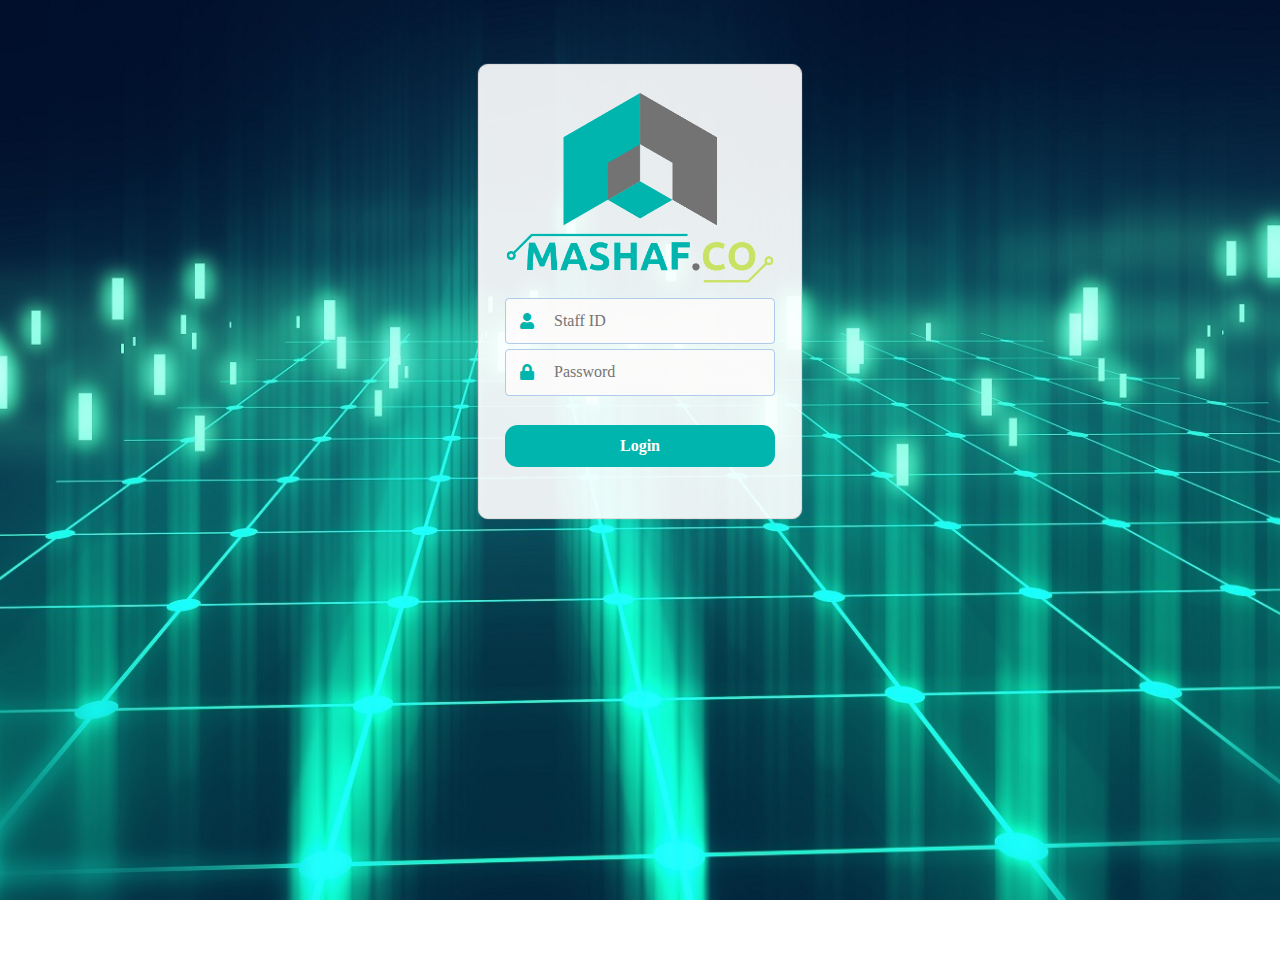
<file: index.html>
<!DOCTYPE html>
<html lang="en">
<head>
    <meta charset="UTF-8">
    <meta name="viewport" content="width=device-width, initial-scale=1.0">
    <meta http-equiv="X-UA-Compatible" content="ie=edge">
    <title>Leave Requests</title>
    <link rel="icon" type="image/x-icon" href="../images/logo.png">
    <link rel="stylesheet" href="css/main.css">
    <link rel="stylesheet" href="css/static.css">
    <link rel="stylesheet" href="https://use.fontawesome.com/releases/v5.5.0/css/all.css">
</head>
<body class="body-login">
    <div class="wrapp-login">
        <!-- <img src="../images/akun.png"> -->
        <img src="../images/logoheader.png" alt="Mashaf">

            <div class="form-group mt-2">
                <i class="fas fa-user"></i>
                <input type="text" placeholder="Staff ID" class="form-input pl-5" id="sid">
            </div>
            <div class="form-group">
                <i class="fas fa-lock"></i>
                <input type="password" placeholder="Password" class="form-input pl-5" id="pass">
            </div>
            <!-- <div class="form-group">
                <a href="">Forgot Password?</a>
            </div>
     -->
            <input type="button" value="Login" class="btn btn-second mt-4" id="login">
    </div>

    <script src="https://cdnjs.cloudflare.com/ajax/libs/jquery/2.1.3/jquery.min.js"></script>
    <!-- <script src="js/main.js"></script> -->
    <script>
    $(document).ready(function(){
        $("#login").click(function(){
            let sid = $("#sid").val()
            let pwd = $("#pass").val()

            let dataSignin = {
                sid: sid,
                pwd: pwd
            }

            $.ajax({
                url: 'http://localhost:5000/signIn',
                type:'POST',
                method: 'POST',
                data: JSON.stringify(dataSignin),
                contentType: 'application/json',
                complete:function(msg){
                    console.log(msg)
                    if (msg.responseText != "Failed"){

                        localStorage.setItem('sid', sid)
                        data = (msg.responseJSON[0])

                        $.each(data, function(){
                            if (data['stafflevel'] == "Staff"){
                                window.location = "home.html"
                            } else if (data['stafflevel'] == "Supervisor"){
                                window.location = "supervisor.html"
                            }
                        })
        
                        // window.location = 'home.html'
                    } else {
                        alert('Gagal Login')
                    }
                }
            })
        });
    });
    </script>
</body>
</html>
</file>
<file: css/main.css>
*{
    margin: 0;
    padding: 0;
    font-family: 'calibri';
}
body, html{
    height: 100%;
}
body{
    background-image: url("../images/image4.jpg") !important;
    background-attachment: fixed;
    background-size: cover;
    background-position: center;
    background-repeat: no-repeat;
}
.wrapp-login{
    width: 270px;
    margin: 5% auto;
    padding: 2% 2% 4% 2%;
    text-align: center;
    background-color: rgba(255, 255, 255, 0.911);
    background-size: 100%;
    background-attachment: fixed;
    border: 1px solid #ddd;
    border-radius: 10px;
    box-shadow: 0px 0px 1px #f7f7f7;
}
.wrapp-login img{
    width: 100%;
    /* border: 3px solid #ddd;
    border-radius: 50%; */
}
.wrapp-login h4{
    margin-top: 5%;
    margin-bottom: -15%;
    color: #3965F5;
}
.form-group{
    margin: 5px 0px;
    position: relative;
}
.form-group-h{
    text-align: right;
    margin: 5px 0px;
    padding-bottom: 5px;
    padding-right: 10px;
    position: relative;
}
.form-input{
    /* width: calc(100%-30px);
    border: 1px solid #ddd;
    border-radius: 4px;
    padding: 5px 10px;
    font-family: calibri; */

    display: block;
    width: calc(100% - 70px);
    height: calc(2.25rem + 2px);
    padding: 0.200rem 20px;
    font-size: 1rem;
    line-height: 1.5;
    color: #495057;
    background-color: rgba(253, 250, 250, 0.883);
    background-clip: padding-box;
    border: 1px solid #aecbe9;
    border-radius: 0.25rem;
    transition: border-color 0.15s ease-in-out, box-shadow 0.15s ease-in-out;
}
.form-input:focus{
    border: 1px solid #00b5ad;
}
.form-group i{
    top: 15px;
    left: 15px;
    color: #00b5ad;
    position: absolute;
}
.form-group a{
    color: #3965F5;
}

.row {
    display: -ms-flexbox;
    display: flex;
    -ms-flex-wrap: wrap;
    flex-wrap: wrap;
}
nav{
    display: grid;
    grid-template-columns: 1fr 1fr;
    /* background-color: #343a40 !important; */
    background-color: rgb(80, 78, 126) !important;
}
navleft{
    text-align: left;
    display: grid;
    /* border: 1px solid #fff; */
    grid-template-columns: 1fr 1fr;
}
navleft ul{
    padding: 0px 20px;
}
navleft li{
    /* border: 1px solid #fff; */
    line-height: 70px;
    padding-right: 10px;
    display: inline-block;
}
navleft li h2{
    color: #fff;
}
navleft li h3 a{
    padding-right: 20px;
    color: #fff;
    display: inline-block;
    position: relative;
    text-decoration: underline;
}
.notif{
    top: 0;
    right: 0;
    position: absolute;
    border-radius: 50%;
    width: 25px;
    height: 25px;
    margin-top: 20px;
    /* margin-left: 30px; */
    line-height: 25px;
    text-align: center;
    background-color: #fff;
    color: #222;
}
navright{
    padding: 10px;
    margin-right: 10px;
}
navright img{
    width: 50px;
    float: right;
    border-radius: 50%;
    border: 3px solid #ddd;
    margin-left: 15px;
}
navright .profile-data {
    float: right;
    text-align: right;
}
navright .profile-data h3{
    color: #fff;
    margin-top: 10px;
}
navright .profile-data span{
    color: rgb(224, 218, 218);
}
.card{
    margin-top: 2%;
    border: 1px solid rgb(80, 78, 126);
}
.card h3{
    color: #fff;
    padding: 10px;
    background-color: rgb(80, 78, 126);
}
.mark{
    background-color: rgb(245, 78, 78);
    width: 100%;
    height: 20px;
    margin-bottom: 2px;
}
.table-recap{
    width: 100%;
    border-collapse: collapse;
}
.table-recap td{
    border-right: 1px solid #ddd;
    border-bottom: 1px solid #ddd;
}
</file>
<file: css/static.css>
*{
	margin: 0;
	padding: 0;
}
.box-loading{
	top: 0;
	width: 100%;
	height: 100%;
	text-align: center;
	position: fixed;
	z-index: 10000;
	background-color: #fff;
}
.box-loading img{
	margin-top: 16%;
}
.bg{
	background-color: rgb(80, 78, 126);
}
.btn{
    width: 100%;
    padding: 12px 7px;
    border: none;
    cursor: pointer;
    color: #fff;
    border-radius: 1vw;
	font-weight: bold;
	font-size: 1rem;
    font-family: Georgia, 'Times New Roman', Times, serif;
}
.btn-second{
    background-color: #00b5ad;
}
.btn-primary{
    background-color: dodgerblue;
}
.btn-default{
    background-color: rgb(211, 211, 211);
}
.btn-success{
    background-color: rgb(40, 170, 40);
}
.btn-second:hover{
    background-color: #06948d;
}
.btn-primary:hover{
    background-color: rgb(31, 130, 230);
}
.btn-default:hover{
    background-color: rgb(192, 190, 190);
}
.btn-success:hover{
    background-color: rgb(33, 151, 33);
}

/* ---------- from Bootstrap ----------- */
.cb{
    clear: both;
}
.text-white {
	color: #fff !important;
}

.text-primary {
	color: #007bff !important;
}

.text-secondary {
	color: #6c757d !important;
}

.text-success {
	color: #28a745 !important;
}

.text-info {
	color: #17a2b8 !important;
}

.text-warning {
	color: #ffc107 !important;
}

.text-danger {
	color: #dc3545 !important;
}

.text-dark {
	color: #343a40 !important;
}
.text-left {
    text-align: left !important;
}

.text-right {
    text-align: right !important;
}

.text-center {
    text-align: center !important;
}
.float-left {
    float: left !important;
}

.float-right {
    float: right !important;
}

.float-none {
    float: none !important;
}
.w-50{
	width: 50%;
}
.column-grid-2{
	display: grid;
	grid-template-columns: 2fr 2fr;
}
.m-0 {
    margin: 0 !important;
}

.mt-0,
.my-0 {
	margin-top: 0 !important;
}

.mr-0,
.mx-0 {
	margin-right: 0 !important;
}

.mb-0,
.my-0 {
	margin-bottom: 0 !important;
}

.ml-0,
.mx-0 {
	margin-left: 0 !important;
}

.m-1 {
	margin: 0.25rem !important;
}

.mt-1,
.my-1 {
	margin-top: 0.25rem !important;
}

.mr-1,
.mx-1 {
	margin-right: 0.25rem !important;
}

.mb-1,
.my-1 {
	margin-bottom: 0.25rem !important;
}

.ml-1,
.mx-1 {
	margin-left: 0.25rem !important;
}

.m-2 {
	margin: 0.5rem !important;
}

.mt-2,
.my-2 {
	margin-top: 0.5rem !important;
}

.mr-2,
.mx-2 {
	margin-right: 0.5rem !important;
}

.mb-2,
.my-2 {
	margin-bottom: 0.5rem !important;
}

.ml-2,
.mx-2 {
	margin-left: 0.5rem !important;
}

.m-3 {
	margin: 1rem !important;
}

.mt-3,
.my-3 {
	margin-top: 1rem !important;
}

.mr-3,
.mx-3 {
	margin-right: 1rem !important;
}

.mb-3,
.my-3 {
	margin-bottom: 1rem !important;
}

.ml-3,
.mx-3 {
	margin-left: 1rem !important;
}

.m-4 {
	margin: 1.5rem !important;
}

.mt-4,
.my-4 {
	margin-top: 1.5rem !important;
}

.mr-4,
.mx-4 {
	margin-right: 1.5rem !important;
}

.mb-4,
.my-4 {
	margin-bottom: 1.5rem !important;
}

.ml-4,
.mx-4 {
	margin-left: 1.5rem !important;
}

.m-5 {
	margin: 3rem !important;
}

.mt-5,
.my-5 {
	margin-top: 3rem !important;
}

.mr-5,
.mx-5 {
	margin-right: 3rem !important;
}

.mb-5,
.my-5 {
	margin-bottom: 3rem !important;
}

.ml-5,
.mx-5 {
	margin-left: 3rem !important;
}

.p-0 {
	padding: 0 !important;
}

.pt-0,
.py-0 {
	padding-top: 0 !important;
}

.pr-0,
.px-0 {
	padding-right: 0 !important;
}

.pb-0,
.py-0 {
	padding-bottom: 0 !important;
}

.pl-0,
.px-0 {
	padding-left: 0 !important;
}

.p-1 {
	padding: 0.25rem !important;
}

.pt-1,
.py-1 {
	padding-top: 0.25rem !important;
}

.pr-1,
.px-1 {
	padding-right: 0.25rem !important;
}

.pb-1,
.py-1 {
	padding-bottom: 0.25rem !important;
}

.pl-1,
.px-1 {
	padding-left: 0.25rem !important;
}

.p-2 {
	padding: 0.5rem !important;
}

.pt-2,
.py-2 {
	padding-top: 0.5rem !important;
}

.pr-2,
.px-2 {
	padding-right: 0.5rem !important;
}

.pb-2,
.py-2 {
	padding-bottom: 0.5rem !important;
}

.pl-2,
.px-2 {
	padding-left: 0.5rem !important;
}

.p-3 {
	padding: 1rem !important;
}

.pt-3,
.py-3 {
	padding-top: 1rem !important;
}

.pr-3,
.px-3 {
	padding-right: 1rem !important;
}

.pb-3,
.py-3 {
	padding-bottom: 1rem !important;
}

.pl-3,
.px-3 {
	padding-left: 1rem !important;
}

.p-4 {
	padding: 1.5rem !important;
}

.pt-4,
.py-4 {
	padding-top: 1.5rem !important;
}

.pr-4,
.px-4 {
	padding-right: 1.5rem !important;
}

.pb-4,
.py-4 {
	padding-bottom: 1.5rem !important;
}

.pl-4,
.px-4 {
	padding-left: 1.5rem !important;
}

.p-5 {
	padding: 3rem !important;
}

.pt-5,
.py-5 {
	padding-top: 3rem !important;
}

.pr-5,
.px-5 {
	padding-right: 3rem !important;
}

.pb-5,
.py-5 {
	padding-bottom: 3rem !important;
}

.pl-5,
.px-5 {
	padding-left: 3rem !important;
}
</file>
